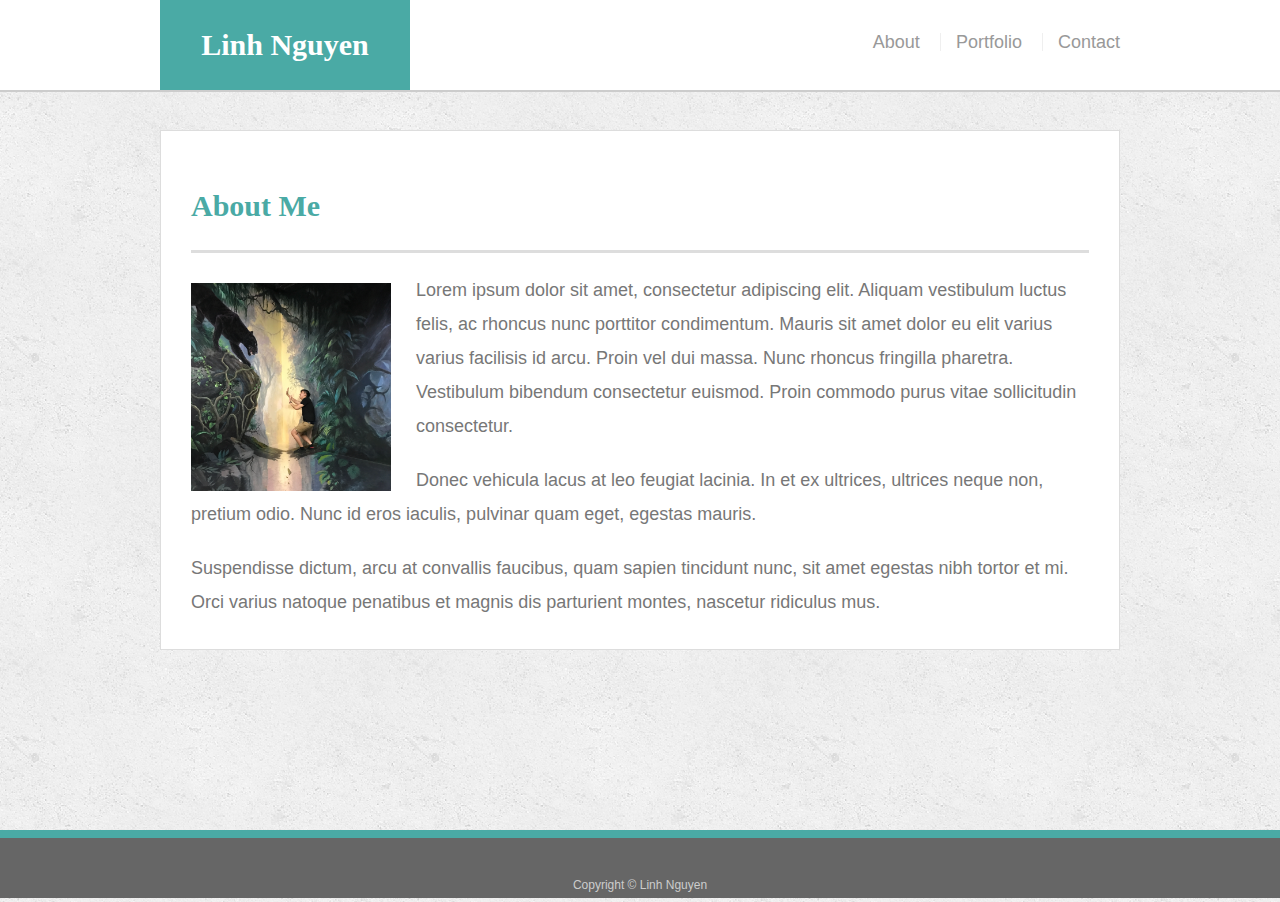
<file: index.html>
<!doctype html>
<html lang="en-us">

<head>
  <meta charset="UTF-8">
  <meta name=“viewport” content=“width=device-width, initial-scale=1.0">
  <title>Linh Nguyen</title>
  <link rel="stylesheet" type="text/css" href="assets/css/style.css">
</head>

<body>

  <header id="masthead">
    <div class="container" id="container">
      <a href="index.html" id="logo">Linh Nguyen</a>
      <nav>
        <a href="index.html">About</a>
        <a href="portfolio.html">Portfolio</a>
        <a href="contact.html">Contact</a>
      </nav>
    </div>
  </header>

  <div id="main-container" class="container">
    <section class="main-section">
      <h1>About Me</h1>

      <img src="assets/images/PP.png" class="auth-image" alt="Linh Nguyen">

      <p>Lorem ipsum dolor sit amet, consectetur adipiscing elit. Aliquam vestibulum luctus felis, ac rhoncus nunc porttitor condimentum. Mauris sit amet dolor eu elit varius varius facilisis id arcu. Proin vel dui massa. Nunc rhoncus fringilla pharetra. Vestibulum bibendum consectetur euismod. Proin commodo purus vitae sollicitudin consectetur.</p>

      <p>Donec vehicula lacus at leo feugiat lacinia. In et ex ultrices, ultrices neque non, pretium odio. Nunc id eros iaculis, pulvinar quam eget, egestas mauris.</p>

      <p>Suspendisse dictum, arcu at convallis faucibus, quam sapien tincidunt nunc, sit amet egestas nibh tortor et mi. Orci varius natoque penatibus et magnis dis parturient montes, nascetur ridiculus mus.</p>

    </section>

  </div>

  <footer>
    <div class="container">
      Copyright &copy; Linh Nguyen
    </div>
  </footer>
</body>

</html>
</file>
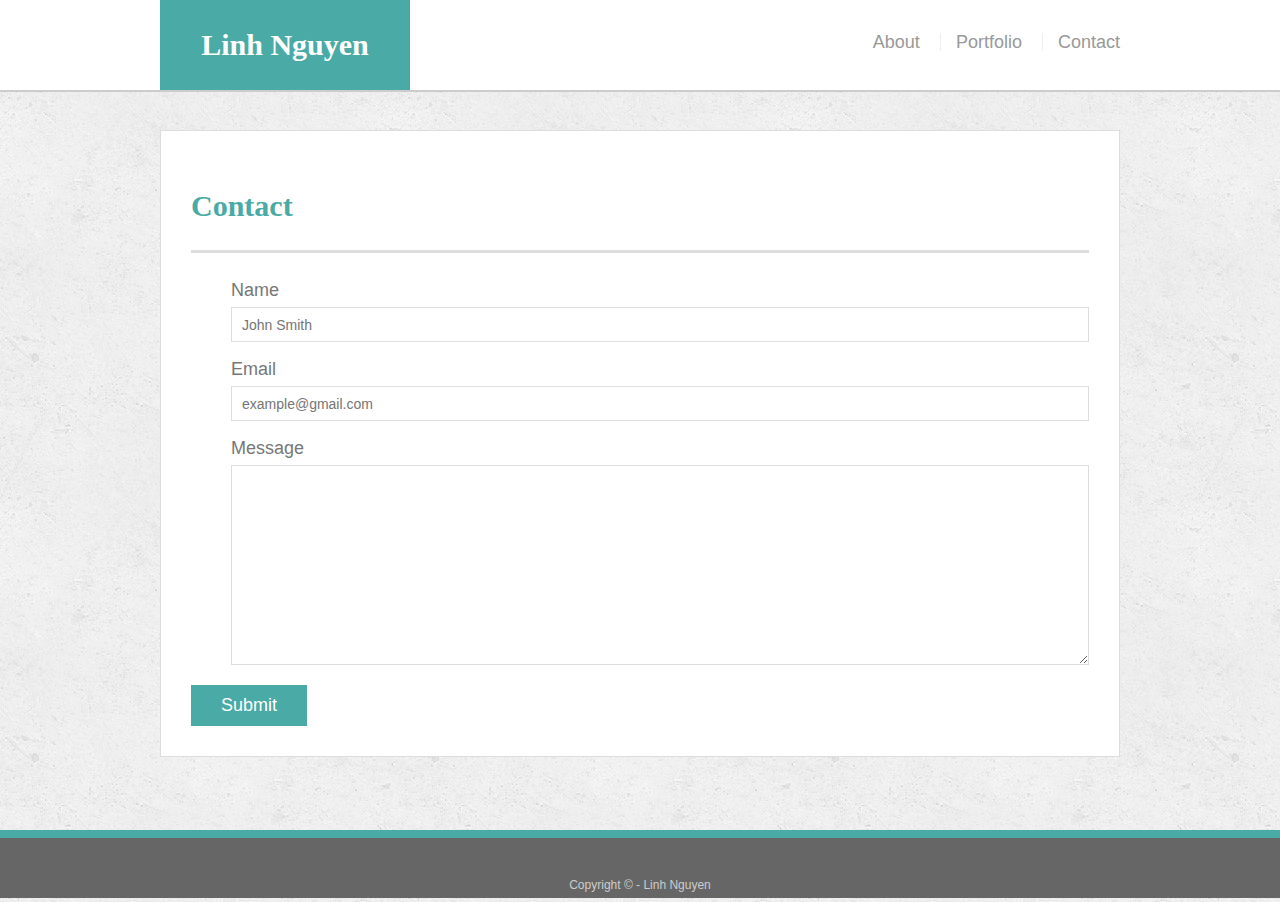
<file: contact.html>
<!doctype html>
<html lang="en-us">

<head>
  <meta charset="UTF-8">
  <meta name=“viewport” content=“width=device-width, initial-scale=1.0">
  <title>Contact | Linh Nguyen</title>
  <link rel="stylesheet" type="text/css" href="assets/css/style.css">
</head>

<body>

  <header id="masthead">
    <div class="container" id="container">
      <a href="index.html" id="logo">Linh Nguyen</a>
      <nav>
        <a href="index.html">About</a>
        <a href="portfolio.html">Portfolio</a>
        <a href="contact.html">Contact</a>
      </nav>
    </div>
  </header>

  <div id="main-container" class="container">
    <section class="main-section">
      <h1>Contact</h1>

      <form id="contact-form">
        <ul>
          <li>
            <label for="name">Name</label>
            <input type="text" id="name" name="name" placeholder="John Smith" required="required">
          </li>
          <li>
            <label for="email">Email</label>
            <input type="email" id="email" name="email" placeholder="example@gmail.com" required="required">
          </li>
          <li>
            <label for="message">Message</label>
            <textarea id="message" name="message" required="required"></textarea>
          </li>
        </ul>
        <input type="submit">
      </form>

    </section>

  </div>

  <footer>
    <div class="container">
      Copyright &copy; - Linh Nguyen
    </div>
  </footer>
</body>

</html>
</file>
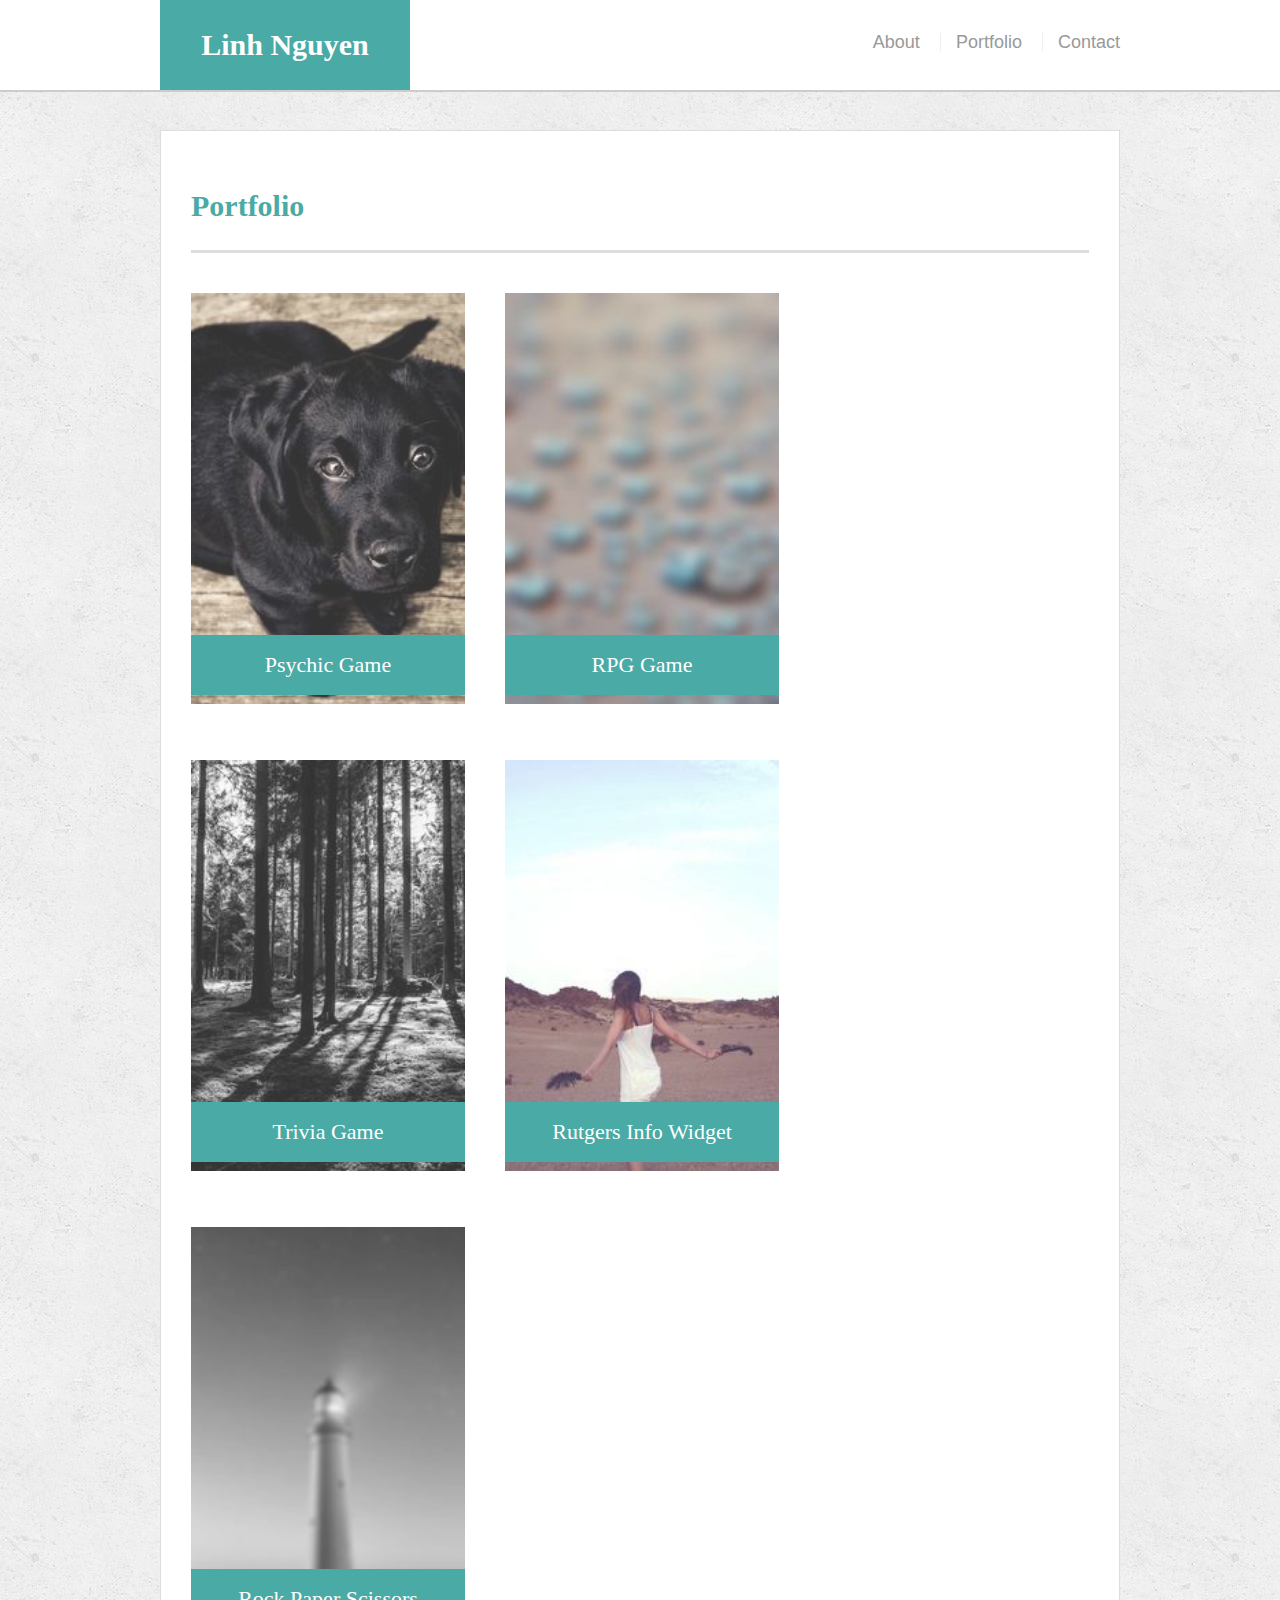
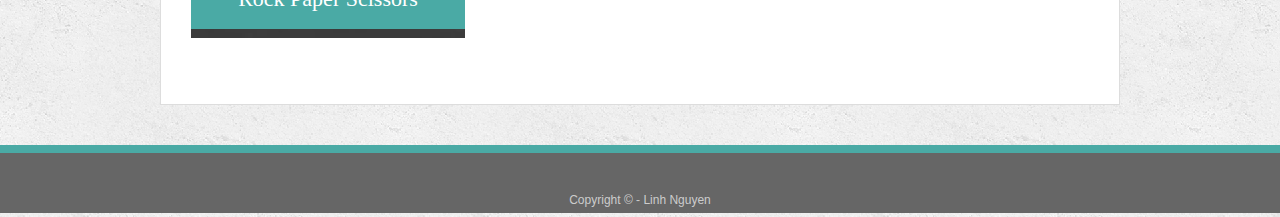
<file: portfolio.html>
<!doctype html>
<html lang="en-us">

<head>
  <meta charset="UTF-8">
  <meta name=“viewport” content=“width=device-width, initial-scale=1.0">
  <title>Portfolio | Linh Nguyen</title>
  <link rel="stylesheet" type="text/css" href="assets/css/style.css">
</head>

<body>

  <header id="masthead">
    <div class="container" id="container">
      <a href="index.html" id="logo">Linh Nguyen</a>
      <nav>
        <a href="index.html">About</a>
        <a href="portfolio.html">Portfolio</a>
        <a href="contact.html">Contact</a>
      </nav>
    </div>
  </header>

  <div id="main-container" class="container">
    <section class="main-section">
      <h1>Portfolio</h1>

      <div class="work">
        <img src="assets/images/photo1.jpg" alt="Psychic Game">
        <a href = "https://linh0404.github.io/Psychic-Game/"></a>
        <h3>Psychic Game</h3>
      </div>
      <div class="work">
        <img src="assets/images/photo2.jpg" alt="RPG Game">

        <h3>RPG Game</h3>
      </div>
      <div class="work">
        <img src="assets/images/photo3.jpg" alt="Trivia Game">

        <h3>Trivia Game</h3>
      </div>
      <div class="work">
        <img src="assets/images/photo4.jpg" alt="Rutgers Info Widget">

        <h3>Rutgers Info Widget</h3>
      </div>
      <div class="work">
        <img src="assets/images/photo5.jpg" alt="Rock Paper Scissors">

        <h3>Rock Paper Scissors</h3>
      </div>

    </section>

  </div>

  <footer>
    <div class="container">
      Copyright &copy; - Linh Nguyen
    </div>
  </footer>
</body>

</html>
</file>
<file: assets/css/style.css>
body {
  font-family: Arial, "Helvetica Neue", Helvetica, sans-serif;
  font-size: 18px;
  line-height: 34px;
  color: #777777;
  margin: 0;
  background: url("../images/concrete_seamless.png");
}

* {
  box-sizing: border-box;
}

/* general */

.container {
  width: 100%;
  max-width: 960px;
  margin: 0 auto;
  clear: both;
}

h1,
h2,
h3,
p {
  margin-bottom: 20px;
}

p:last-child {
  margin-bottom: 0;
}

h1,
h2,
h3 {
  font-family: Georgia, Times, "Times New Roman", serif;
  font-weight: 700;
  color: #4aaaa5;
}

h1 {
  padding-bottom: 20px;
  font-size: 30px;
  line-height: 49px;
  border-bottom: 3px solid #dddddd;
}

h2,
h3 {
  font-size: 22px;
}

/* header */

#masthead {
  position: absolute;
  top: 0;
  z-index: 99;
  width: 100%;
  margin: 0 0 30px;
  overflow: auto;
  color: #ffffff;
  background: #ffffff;
  border-bottom: 2px solid #cccccc;
}

#logo {
  float: left;
  width: 250px;
  height: 90px;
  font-family: Georgia, Times, "Times New Roman", serif;
  font-size: 30px;
  font-weight: 700;
  line-height: 90px;
  color: #ffffff;
  text-align: center;
  text-decoration: none;
  background: #4aaaa5;
}

nav {
  float: right;
  margin-top: 25px;
}

nav a {
  display: inline-block;
  padding-left: 15px;
  margin-left: 15px;
  line-height: 18px;
  color: #999;
  text-decoration: none;
  border-left: 1px solid #efefef;
}

nav a:first-child {
  border-left: 0 none;
}

/* footer */

footer {
  padding: 30px 0;
  clear: both;
  font-size: 12px;
  color: #ffffff;
  color: #cccccc;
  text-align: center;
  background: #666666;
  border-top: 8px solid #4aaaa5;
  height: 50px;
}

h3, h2 {
  padding-bottom: 20px;
  margin-bottom: 15px;
  line-height: 22px;
  border-bottom: 2px solid #eeeeee;
}

/* main */

#main-container {
  padding-top: 130px;
  min-height: calc(100vh - 70px);
}

.main-section {
  float: left;
  width: 100%;
  max-width: 960px;
  padding: 30px;
  margin: 0 0 40px;
  background: #ffffff;
  border: 1px solid #dddddd;
}

/* portfolio page */

.work {
  position: relative;
  float: left;
  width: 274px;
  margin: 20px 0 25px;
  overflow: auto;
}

.work:nth-child(even) {
  margin-right: 40px;
}

.work img {
  width: 100%;
  border: 0 none;
  opacity: 0.8;
}

.work h3 {
  position: absolute;
  bottom: 20px;
  width: 100%;
  padding: 15px;
  margin-bottom: 0;
  font-weight: 300;
  line-height: 30px;
  color: #ffffff;
  text-align: center;
  background: #4aaaa5;
  border-bottom: 0;
}

.auth-image {
  float: left;
  width: 200px;
  height: auto;
  margin-top: 10px;
  margin-right: 25px;
}

/* contact page */

#contact-form ul {
  margin-bottom: 20px;
  list-style: none;
}

#contact-form li {
  margin-bottom: 10px;
}

label,
input[type=text],
input[type=email],
textarea {
  display: block;
  width: 100%;
}

input[type=text],
input[type=email],
textarea {
  height: 35px;
  padding: 0 10px;
  font-size: 14px;
  border: 1px solid #dddddd;
}

textarea {
  height: 200px;
}

input[type=submit] {
  padding: 10px 30px;
  font-size: 18px;
  color: #ffffff;
  cursor: pointer;
  background: #4aaaa5;
  border: 0 none;
}


/* MEDIA QUERIES */

@media screen and (max-width: 980px) {

  #main-container {
    width: 100%;
    max-width: 660px;
    margin: 20px;
    clear: both;
  }

  .container {
    margin: 0px 0px 0px 20px;
  }

  nav {
    margin-right: 60px;
  }

}

@media screen and (max-width: 768px) {

  #main-container {
    width: 100%;
    max-width: 660px;
    margin: 0 auto;
    clear: both;
  }

  .container {
    margin: 0 0 0 50px;
  }

  nav {
    margin-right: 100px;
  }

}

@media screen and (max-width: 640px) {

  #main-container {
    width: 100%;
    max-width: 580px;
    margin: 0 auto;
    clear: both;
  }

  #container {
    margin: 0;
  }

  .main-section {
    margin: 70px 0px 20px 0px;
  }
  
  #logo {
    float: none;
    display: block; 
    width: 100%;
  }

  nav {
    float: none;
    display: block;
    width: 100%;
    text-align: center;
    margin: 25px 0px;
  }
  
  nav a {
    margin: 0px;
  }

  .auth-image {
    float: none;
    width: 100%;
    height: auto;
  }

  .work {
  position: relative;
  float: none;
  width: 100%;
  }
</file>
